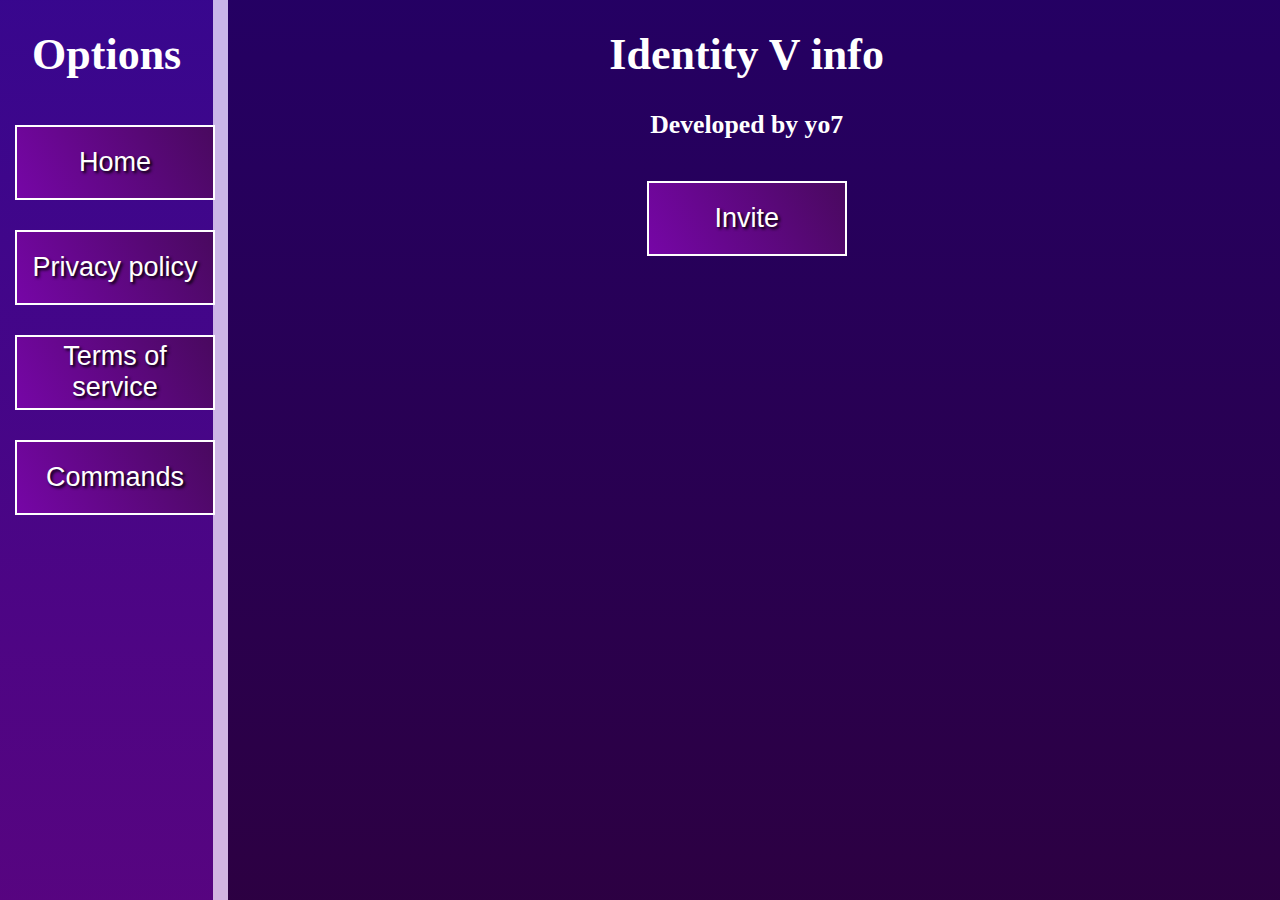
<file: index.html>
<!DOCTYPE html>
<html lang="en">

<head>
    <meta charset="UTF-8">
    <meta name="viewport" content="width=device-width, initial-scale=1.0">
    <title>Identity V info</title>
    <style>
        body {
            background: black;
            color: white;
            font-family: cursive;
            font-size: 22px;
            overflow: hidden;
        }

        button {
            width: 200px; 
            height: 75px;
            background: linear-gradient(60deg, rgb(118, 6, 166), rgb(73, 9, 95));
            cursor: pointer;
            border: 2px solid white;
            font-size: 27px;
            color: white;
            margin: 15px;
            text-shadow: 2px 2px 3px black;

            transition: width 1s ease-out, height 1s ease-out;
        }

        button:hover {
            width: 250px;
            height: 100px;
            background: linear-gradient(60deg, rgb(143, 8, 200), rgb(111, 14, 143));

            transition: width 0.2s ease-out, height 0.2s ease-out;
        }

        .page {
            display: none;
            font-size: 22px;
            overflow-y: scroll;
        }

        .displayed {
            display: block;
        }
    </style>
</head>

<body>
    <div>
        <div id="leftSide" style="position: absolute; width: 10px; height: 10px; top: 0px; left: 0px; background: linear-gradient(rgba(92, 11, 233, 0.607), rgba(143, 7, 211, 0.607)); border-right: 15px solid rgba(255, 255, 255, 0.707); z-index: 1;">
            <center>
                <h1>Options</h1>
                <button onclick="changePage(home)">Home</button> <br>
                <button onclick="changePage(privacyPolicy)">Privacy policy</button><br>
                <button onclick="changePage(tos)">Terms of service</button><br>
                <button onclick="changePage(cmds)">Commands</button><br>
            </center>
        </div>
        <div id="rightSide" style="position: absolute; width: 10px; height: 10px; top: 0px; left: 0px; background: linear-gradient(rgba(60, 0, 163, 0.607), rgba(73, 0, 109, 0.607));">
            <div id="home" class="page displayed">
                <center>
                    <h1>Identity V info</h1>
                    <h3>Developed by yo7</h3>
                    <button>Invite</button><br>
                </center>
            </div>

            <div id="privacyPolicy" class="page">
                <center>
                    <h1>Privacy</h1>
                </center>
                <p style="padding: 5%;">
                    The team behind Identity V info is strongly committed to protecting the privacy of its users. This Privacy Policy
                    outlines the types of personal information collected by the bot and how that information is used. <br> <br> <br>
                    
                    
                    <b style="font-size: 20px;">1. Information Collected</b> <br>
                    a) User Data: Identity V info may collect user data necessary for its functionality, including but not limited
                    to user IDs, guild member count, guild IDs, and message content.
                    <br><br>
                    b) Usage Information: The bot may collect information about how users interact with its features, such as command usage
                    and preferences.

                    <br> <br> <br>

                    <b style="font-size: 20px;">2. Use of Information</b> <br>
                    a) User data collected by Identity V info is used solely for the purpose of providing its services, including but
                    not limited to executing commands and delivering responses within Discord servers.
                    <br> <br>
                    b) Improvement of Services: Usage information may be used to improve the functionality and performance of the bot, as
                    well as to develop new features based on user feedback.

                    <br><br><br>

                    <b style="font-size: 20px;">3. Use Data Sharing</b><br>
                    a) Third-Party Services: The developers of Identity V info do not share user data with third-party services or APIs for
                    any purpose other than the operation of the bot itself. User data is only shared with third-party services to the extent
                    necessary to provide the bot's functionality within Discord servers.
                    <br><br>
                    b) No Selling of user Data: The developers of Identtiy V info will <u>never</u> under any circumstances
                    sell, rent, or share user data with third parties for marketing or advertising purposes.
                    <br><br>
                    c) Legal Compliance: User data may be disclosed if required to do so by law or in response to valid legal requests, such
                    as court orders or subpoenas.

                    <br><br><br>

                    <b style="font-size: 20px;">4. Consent</b><br>
                    By using Identity V info, users consent to the collection and use of their personal information as outlined in
                    this Privacy Policy.

                    <br><br><br>

                    <b style="font-size: 20px;">5. Deletion of data</b><br>
                    a) Retention Period: Identity V info will retain user data only for as long as it is necessary to fulfill the
                    purposes outlined in this Privacy Policy, unless a longer retention period is required by law.
                    <br>
                    b)User Control: Users have the right to request the deletion of any stored personal information collected by Identity V
                    info. Such requests can be made within Discord itself by useing the <b>/destroy-data</b> command or by contacting the
                    developers via email.

                    <br><br><br>

                    <b style="font-size: 20px;">6. Changes to the Privacy Policy</b><br>
                    The developers of Identity V info reserve the right to update or modify this Privacy Policy at any time with or without
                    notice.

                    <br><br><br>

                    <b style="font-size: 20px;">7. Contact Information</b><br>
                    For questions or concerns regarding this Privacy Policy, please contact <u>yo7.videos@gmail.com</u>.
                </p>
            </div>

            <div id="tos" class="page">
                <center>
                    <h1>Terms of service</h1>
                </center>
                <p style="padding: 5%;">
                    <b style="font-size: 20px;">1. Use of our Bot</b><br>
                    Identity V info is a bot developed for Discord. By inviting the bot to your guild ("server"),
                    you agree to abide by Discord's Terms of Service as well as the rules outlined in this document.
                    
                    <br><br><br>
                    
                    <b style="font-size: 20px;">2. Bot Functionality</b><br>
                    Identity V info is provided as-is, without any warranties or guarantees of performance or
                    reliability. The developers of the bot reserve the right to modify or discontinue the bot's services at any time without
                    prior notice.

                    <br><br><br>
                    
                    <b style="font-size: 20px;">3. Data Privacy</b><br>
                    Identity V info may collect and store user data as necessary for its functionality. This data
                    will not be shared with third parties unless required by law or with the user's consent.

                    <br><br><br>
                    
                    <b style="font-size: 20px;">4. Bot Commands</b><br>
                    Users are responsible for the actions performed using Identity V info commands. The developers
                    of the bot are not liable for any misuse or abuse of its features.
                    
                    <br><br><br>
                    
                    <b style="font-size: 20px;">5. Changes to the Terms</b><br>
                    The developers of Identity V info reserve the right to update or modify these terms at
                    any time.
                    
                    <br><br><br>
                    
                    <b style="font-size: 20px;">6. Termination of Service</b><br>
                    The developers of Identity V info reserve the right to terminate service to any user
                    or guild found to be in violation of these terms.
                    
                    <br><br><br>
                    
                    <b style="font-size: 20px;">7. Contact Information</b><br>
                    For questions or concerns regarding these terms, please contact yo7.videos@gmail.com.
                    
                    <br><br><br>
                    
                    <b style="font-size: 20px;">9. Intellectual Property</b><br>
                    a) All original content, including code, graphics, and documentation developed by the creators of Identity V info,
                    remains the exclusive property of the bot's developers.

                    <br><br>
                    
                    b) The use of assets from Identity V in Identity V info is for illustrative purposes only and does not
                    imply ownership of said assets. All rights to the original game assets belong to their respective owners.

                    <br><br>
                    
                    c) Users may not modify, distribute, or reproduce any copyrighted material used in Identity V info without
                    explicit permission from the owners of the original assets.

                    <br><br><br>
                    
                    
                    10. <b style="font-size: 20px;">Indemnification</b><br>
                    Users agree to indemnify and hold harmless the developers of Identity V info from any
                    claims, damages, losses, liabilities, and expenses (including attorneys' fees) arising out of or related to the user's
                    violation of these terms or use of the bot.

                    <br><br><br>
                    
                    
                    11. <b style="font-size: 20px;">Severability</b><br>
                    If any provision of these terms is found to be invalid or unenforceable, the remaining provisions
                    shall remain in full force and effect.
                    
                    <br><br><br><br>
                    
                    By using Identity V info, you acknowledge that you have read and understood these terms and agree to comply
                    with them.
                </p>
                
            </div>

            <div id="cmds" class="page">
                <center>
                    <h1>Commands</h1>
                </center>
                <p style="padding: 5%;">
                    /help = command list, change log, how to format commands<br>
                    /joke = A random (mostly idv themed) joke<br>
                    /skill (character) = That characters full list of abilities<br>
                    /hunter-list = list of all hunters<br>
                    /survivor-list = list of all survivors<br>
                    /random-survivor = one random survivor<br>
                    /random-hunter = one random hunter<br>
                    /map = draw a map from the game with multiple configurations<br>
                    /echoes-to-usd = convert echoes to us dollars (subject to error)<br>
                    /ship = ship two random characters <br>
                    /server-time = show the current NA/EU server time <br>
                    /toss-coin = flip a coin <br>
                    /find-friend_get = find a player looking to team up <br>
                    /find-friend_send = send id, ign, tier, etc to be pulled with find-friend_get <br>
                    /distroy-data = remove any and all data stored about you <br>
                    /vote = vote for chracter placements on the identity V tools tier list <br>
                </p>
            </div>
        </div>
    </div>
</body>

<script>
    winy = window.innerHeight
    winx = window.innerWidth

    document.getElementById('rightSide').style.left = winx / 6 + 'px'
    document.getElementById('rightSide').style.width = winx - winx / 6 + 'px'
    document.getElementById('rightSide').style.height = winy + 'px'

    document.getElementById('leftSide').style.width = winx / 6 + 'px'
    document.getElementById('leftSide').style.height = winy + 'px'

    document.querySelectorAll(".page").forEach((page) => {
        page.style.height = winy + 'px'
        })

    function changePage(page) {
        document.querySelectorAll(".page").forEach((page) => {
            page.classList.remove("displayed")
        })
        page.classList.add('displayed')
    }
</script>

</html>
</file>
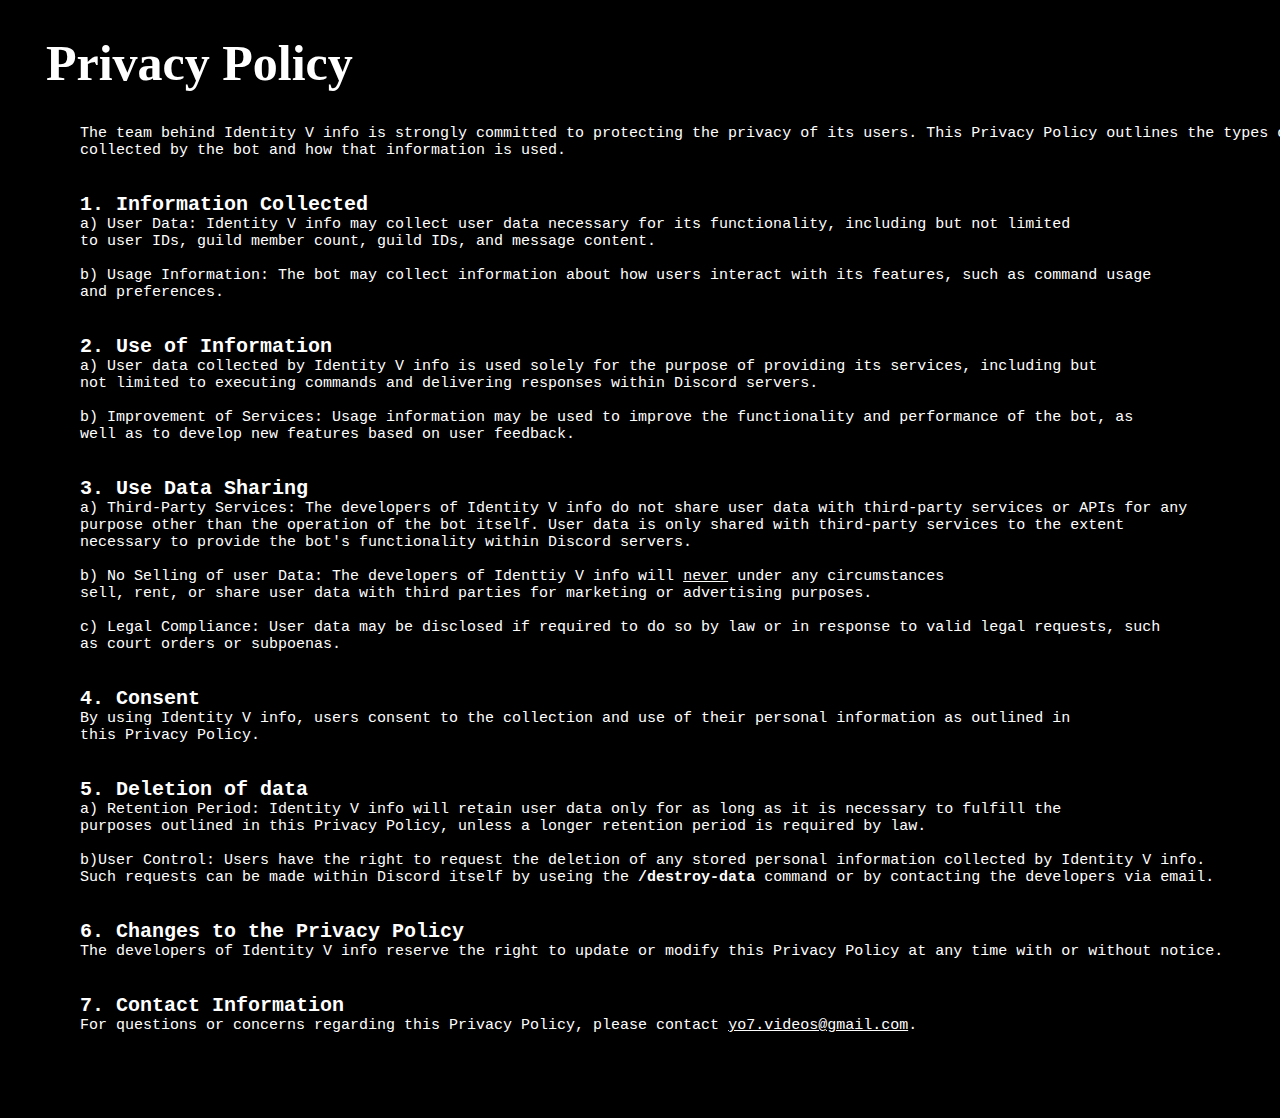
<file: pp.html>
<!DOCTYPE html>
<html lang="en">

<head>
    <meta charset="UTF-8">
    <meta name="viewport" content="width=device-width, initial-scale=1.0">
    <title>Ivi privacy policy</title>
    <style>
        body {
            background-color: black;
            color: white;
            font-size: 15px;
        }
    </style>
</head>

<body>
    <h1 style="font-size: 50px; margin-left: 3%;">Privacy Policy</h1>

    <pre>
        The team behind Identity V info is strongly committed to protecting the privacy of its users. This Privacy Policy outlines the types of personal information
        collected by the bot and how that information is used.


        <b style="font-size: 20px;">1. Information Collected</b>
        a) User Data: Identity V info may collect user data necessary for its functionality, including but not limited
        to user IDs, guild member count, guild IDs, and message content.
        
        b) Usage Information: The bot may collect information about how users interact with its features, such as command usage
        and preferences.


        <b style="font-size: 20px;">2. Use of Information</b>
        a) User data collected by Identity V info is used solely for the purpose of providing its services, including but
        not limited to executing commands and delivering responses within Discord servers.
        
        b) Improvement of Services: Usage information may be used to improve the functionality and performance of the bot, as
        well as to develop new features based on user feedback.


        <b style="font-size: 20px;">3. Use Data Sharing</b>
        a) Third-Party Services: The developers of Identity V info do not share user data with third-party services or APIs for any
        purpose other than the operation of the bot itself. User data is only shared with third-party services to the extent
        necessary to provide the bot's functionality within Discord servers.
        
        b) No Selling of user Data: The developers of Identtiy V info will <u>never</u> under any circumstances 
        sell, rent, or share user data with third parties for marketing or advertising purposes. 
        
        c) Legal Compliance: User data may be disclosed if required to do so by law or in response to valid legal requests, such
        as court orders or subpoenas.


        <b style="font-size: 20px;">4. Consent</b>
        By using Identity V info, users consent to the collection and use of their personal information as outlined in
        this Privacy Policy.


        <b style="font-size: 20px;">5. Deletion of data</b>
        a) Retention Period: Identity V info will retain user data only for as long as it is necessary to fulfill the
        purposes outlined in this Privacy Policy, unless a longer retention period is required by law.

        b)User Control: Users have the right to request the deletion of any stored personal information collected by Identity V info. 
        Such requests can be made within Discord itself by useing the <b>/destroy-data</b> command or by contacting the developers via email. 


        <b style="font-size: 20px;">6. Changes to the Privacy Policy</b>
        The developers of Identity V info reserve the right to update or modify this Privacy Policy at any time with or without notice.


        <b style="font-size: 20px;">7. Contact Information</b>
        For questions or concerns regarding this Privacy Policy, please contact <u>yo7.videos@gmail.com</u>.
    </pre>
</body>

</html>
</file>
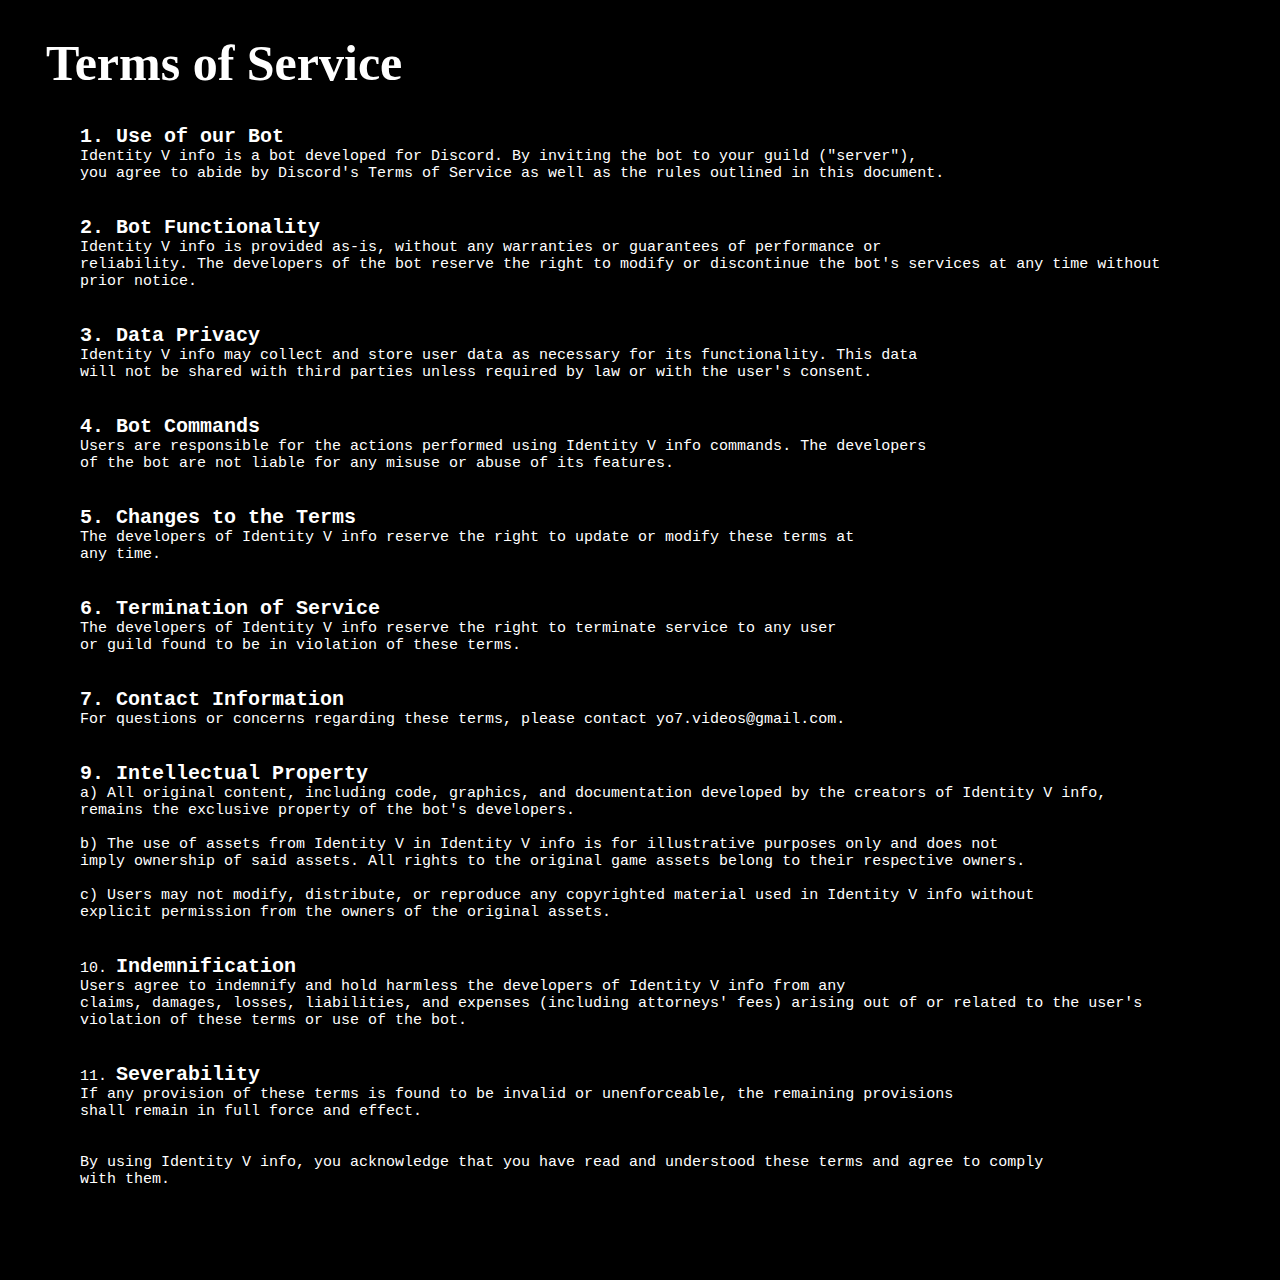
<file: tos.html>
<!DOCTYPE html>
<html lang="en">
<head>
    <meta charset="UTF-8">
    <meta name="viewport" content="width=device-width, initial-scale=1.0">
    <title>Ivi Terms of service</title>
    <style>
        body {
            background-color: black;
            color: white;
            font-size: 15px;
        }
    </style>
</head>
<body>
    <h1 style="font-size: 50px; margin-left: 3%;">Terms of Service</h1>
    
    <pre>
        <b style="font-size: 20px;">1. Use of our Bot</b>
        Identity V info is a bot developed for Discord. By inviting the bot to your guild ("server"),
        you agree to abide by Discord's Terms of Service as well as the rules outlined in this document.

        
        <b style="font-size: 20px;">2. Bot Functionality</b>
        Identity V info is provided as-is, without any warranties or guarantees of performance or
        reliability. The developers of the bot reserve the right to modify or discontinue the bot's services at any time without
        prior notice.

        
        <b style="font-size: 20px;">3. Data Privacy</b>
        Identity V info may collect and store user data as necessary for its functionality. This data
        will not be shared with third parties unless required by law or with the user's consent.

        
        <b style="font-size: 20px;">4. Bot Commands</b> 
        Users are responsible for the actions performed using Identity V info commands. The developers
        of the bot are not liable for any misuse or abuse of its features.

        
        <b style="font-size: 20px;">5. Changes to the Terms</b>
        The developers of Identity V info reserve the right to update or modify these terms at
        any time.

        
        <b style="font-size: 20px;">6. Termination of Service</b>
        The developers of Identity V info reserve the right to terminate service to any user
        or guild found to be in violation of these terms.

        
        <b style="font-size: 20px;">7. Contact Information</b>
        For questions or concerns regarding these terms, please contact yo7.videos@gmail.com.


        <b style="font-size: 20px;">9. Intellectual Property</b>
        a) All original content, including code, graphics, and documentation developed by the creators of Identity V info, 
        remains the exclusive property of the bot's developers.
        
        b) The use of assets from Identity V in Identity V info is for illustrative purposes only and does not
        imply ownership of said assets. All rights to the original game assets belong to their respective owners.
        
        c) Users may not modify, distribute, or reproduce any copyrighted material used in Identity V info without
        explicit permission from the owners of the original assets.


        10. <b style="font-size: 20px;">Indemnification</b>
        Users agree to indemnify and hold harmless the developers of Identity V info from any
        claims, damages, losses, liabilities, and expenses (including attorneys' fees) arising out of or related to the user's
        violation of these terms or use of the bot.


        11. <b style="font-size: 20px;">Severability</b>
        If any provision of these terms is found to be invalid or unenforceable, the remaining provisions
        shall remain in full force and effect.
        
        
        By using Identity V info, you acknowledge that you have read and understood these terms and agree to comply
        with them.
    </pre>
</body>
</html>
</file>
